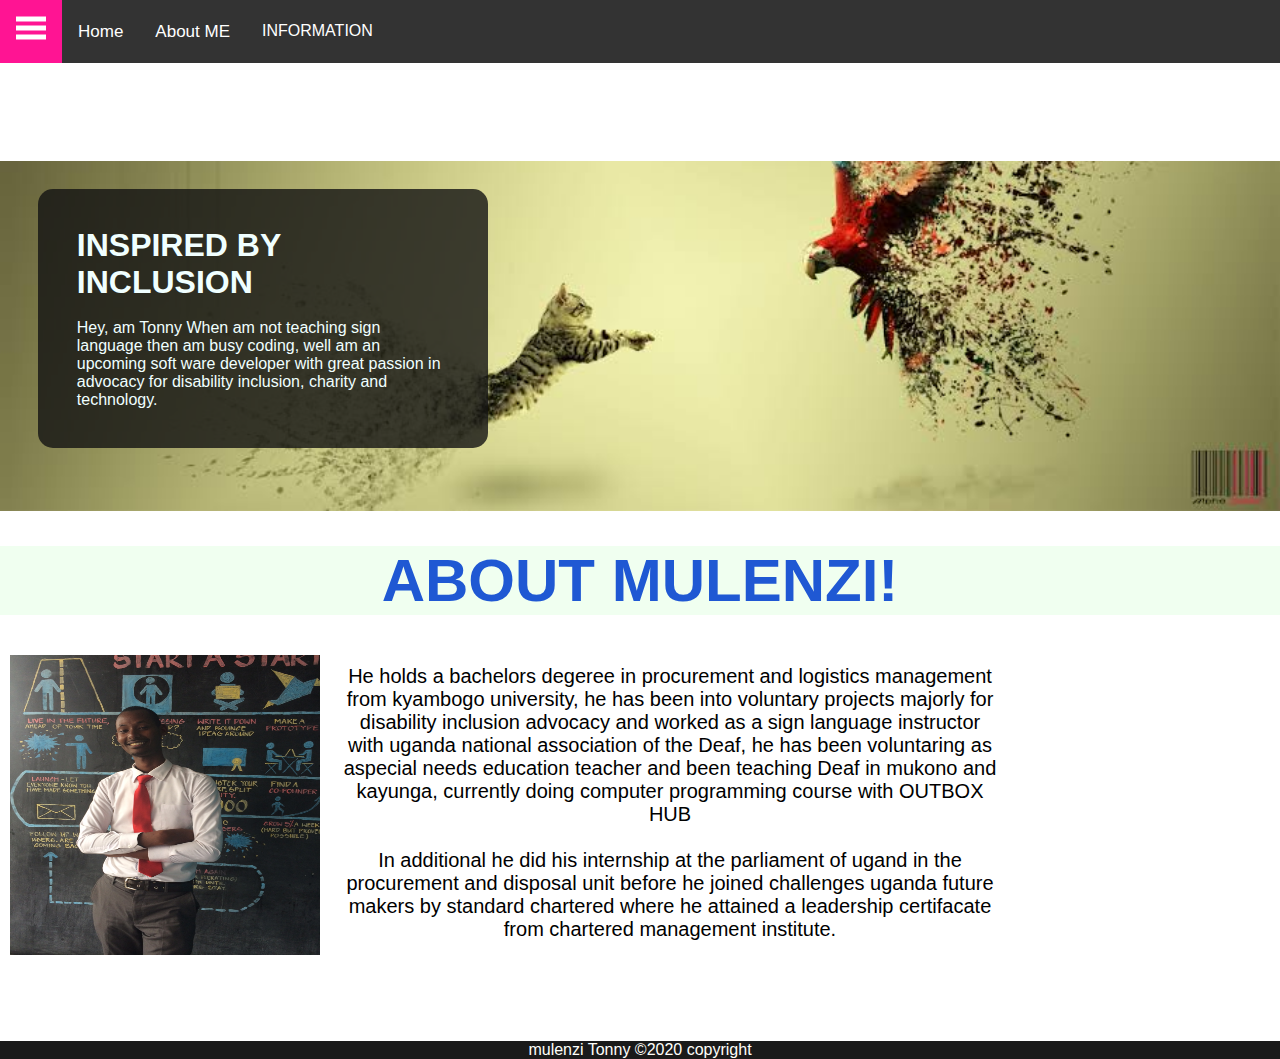
<file: index.html>
<!DOCTYPE html>
    <head>
        <meta charset="utf-8">
        <meta http-equiv="X-UA-Compatible" content="IE=edge">
        <title>Mulenzi's Portfolio</title>
        <meta name="description" content="">
        <meta name="viewport" content="width=device-width, initial-scale=1">
        <link rel="stylesheet" href="./css/main.css">
        </head>
<body>
    <nav id="navbar">
        <span class="open-slide">
          <a href="#" onclick="openSlideMenu()">
            <svg width="30" height="30">
              <path d="M0,5 30,5" stroke="#fff" stroke-width="5" />
              <path d="M0,14 30,14" stroke="#fff" stroke-width="5" />
              <path d="M0,23 30,23" stroke="#fff" stroke-width="5" />
            </svg>
          </a>
        </span>  
        <ul class="navbar-nav">
          <li><a href="#home">Home</a></li>
          <li><a href="#about">About ME</a></li>
          <li>
            <div id="dropdown">
              <button id="dropbtn">INFORMATION
                <i class="fa fa-caret-down"></i>
              </button>
              <div id="dropdown-content">
                <a href="./pages/contact me.html">CONTACT ME</a>
                <a href="./pages/feedback.html">FEED BACK</a>
                <a href="./pages/projects.html">PROJECTS</a>
              </div>
            </div>
          </li>
        </ul>
      </nav>
    
      <div id="side-menu" class="side-nav">
        <a href="#" class="btn-close" onclick="closeSlideMenu()">&times;</a>
        <a href="#">Home</a>
        <a href="#about">ABOUT ME</a>
        <hr>
        <a href="./pages/contact me.html">CONTACT ME</a>
        <a href="./pages/feedback.html">FEED BACK</a>
        <a href="./pages/projects.html">PROJECTS</a>
      </div>
        <main>
            <div class="banner">
                <div class="banner-text">
                    <h1>INSPIRED BY INCLUSION</h1>
                    <br>
                    <p>
                      Hey, am Tonny When am not teaching sign language then am busy coding, well am an upcoming soft ware developer with great passion in advocacy for disability inclusion, charity and technology. 
                    </p>
                </div>
            </div>

            <div class="about-me" id="about">
                <h1> About Mulenzi!</h1>
                <div class="about-image">
                    <img src="./images/mulenzi-about.JPG">
                 </div> 
                <div class="about-text">
                       <p>He holds a bachelors degeree in procurement and logistics management from kyambogo university, he has been into voluntary projects majorly for disability inclusion advocacy and worked as a sign language instructor with uganda national association of the Deaf, he has been voluntaring as aspecial needs education teacher and been teaching Deaf in mukono and kayunga, currently doing computer programming course with OUTBOX HUB</p>
                        <br>
                        <p>In additional he did his internship at the parliament of ugand in the procurement and disposal unit before he joined challenges uganda future makers by standard chartered where he attained a leadership certifacate from chartered management institute.</p>
  </div>
             
</main>
        
<footer>
            
<div class="footer">
                
<p>mulenzi Tonny ©2020 copyright</p>
</div>
</footer>
<script src="../js/main.js"></script>
</body>
</html>
</file>
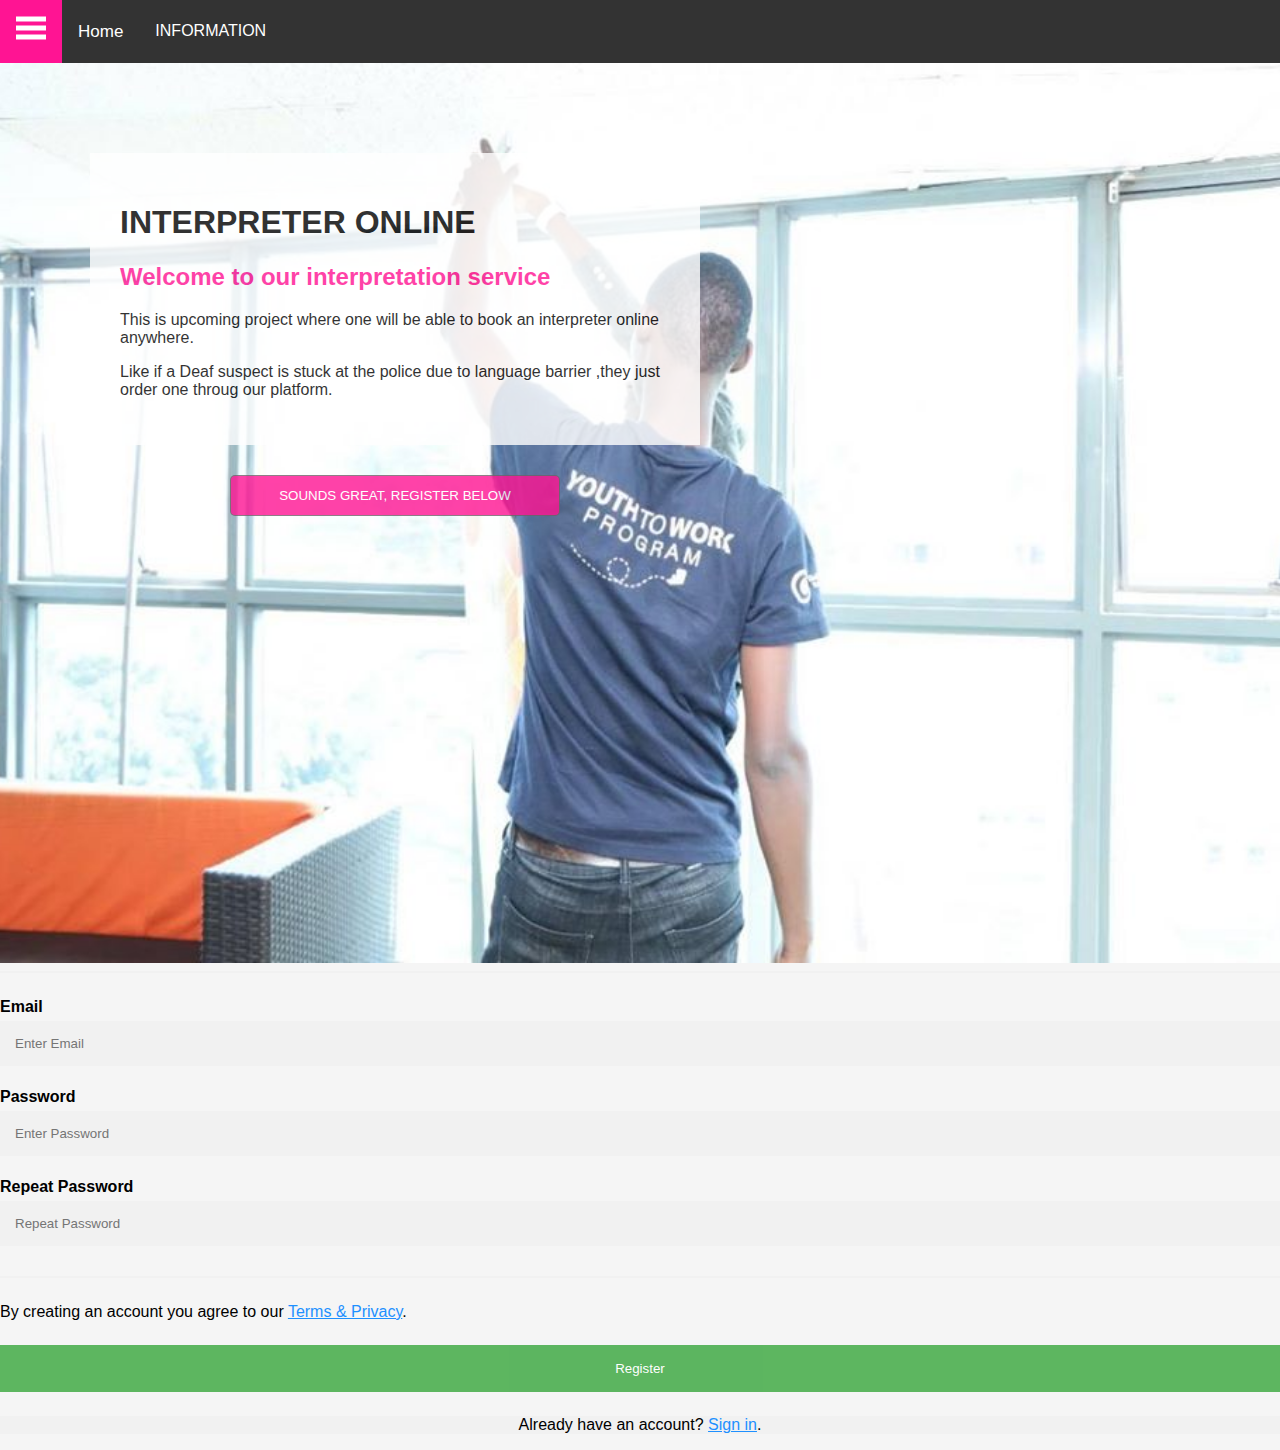
<file: pages/projects.html>
<!DOCTYPE html>
<html>
<head>
    <meta charset="UTF-8">
<meta name="viewport" content="width=device-width, initial-scale=1">
<title>projectspage</title>
<link rel="stylesheet" href="../css/projects.css">
</head>
<body>
  <nav id="navbar">
    <span class="open-slide">
      <a href="#" onclick="openSlideMenu()">
        <svg width="30" height="30">
          <path d="M0,5 30,5" stroke="#fff" stroke-width="5" />
          <path d="M0,14 30,14" stroke="#fff" stroke-width="5" />
          <path d="M0,23 30,23" stroke="#fff" stroke-width="5" />
        </svg>
      </a>
    </span>  
    <ul class="navbar-nav">
      <li><a href="../index.html">Home</a></li>
      <li>
        <div id="dropdown">
          <button id="dropbtn">INFORMATION
            <i class="fa fa-caret-down"></i>
          </button>
          <div id="dropdown-content">
            <a href="./contact me.html">CONTACT ME</a>
            <a href="./feedback.html">FEED BACK</a>
            <a href="./projects.html">PROJECTS</a>
          </div>
        </div>
      </li>
    </ul>
  </nav>

  <div id="side-menu" class="side-nav">
    <a href="#" class="btn-close" onclick="closeSlideMenu()">&times;</a>
    <a href="#">Home</a>
    <a href="#about">ABOUT ME</a>
    <hr>
    <a href="./pages/contact me.html">CONTACT ME</a>
    <a href="./pages/feedback.html">FEED BACK</a>
    <a href="./pages/projects.html">PROJECTS</a>
  </div>
    <div id="welcome-section">
        <div id="welcome-text">
          <h1>INTERPRETER ONLINE</h1>
          <h2>Welcome to our interpretation service</h2>
          <p>This is upcoming project where one will be able to book an interpreter online anywhere.</p>
          <p>Like if a Deaf suspect is stuck at the police due to language barrier ,they just order one throug our platform.</p>
        </div>
        <div class="welcome-btn">
          <button>SOUNDS GREAT, REGISTER BELOW</button>
        </div>
      </div>
      <form action="action_page.php">
        <div class="container">
          <hr>
    <label for="email"><b>Email</b></label>
          <input type="text" placeholder="Enter Email" name="email" id="email" required>
      
          <label for="psw"><b>Password</b></label>
          <input type="password" placeholder="Enter Password" name="psw" id="psw" required>
      
          <label for="psw-repeat"><b>Repeat Password</b></label>
          <input type="password" placeholder="Repeat Password" name="psw-repeat" id="psw-repeat" required>
          <hr>
      
          <p>By creating an account you agree to our <a href="#">Terms & Privacy</a>.</p>
          <button type="submit" class="registerbtn">Register</button>
        </div>
      
        <div class="container signin">
          <p>Already have an account? <a href="#">Sign in</a>.</p>
        </div>
      </form>
      <script src="../js/project.js"></script>
</body>
</file>
<file: css/main.css>
* {
  box-sizing: border-box;
  margin: 0;
  padding: 0;
  font-family: -apple-system, BlinkMacSystemFont, 'Segoe UI', Roboto, Oxygen, Ubuntu, Cantarell, 'Open Sans', 'Helvetica Neue', sans-serif;
}

header {
  overflow: hidden;
  position: fixed; 
  top: 0; 
  width: 100%;
  display: flex;
  justify-content: flex-end;
  align-items: center;
  padding: 30px 10%;
  background-color: #24252a;
}

.logo {
  margin-right: auto;
}

#navbar {
  overflow: hidden;
  background-color: #333;
}
#navbar a {
  float: left;
  font-size: 17px;
  color: white;
  text-align: center;
  padding: 14px 16px;
  text-decoration: none;
  
}
#navbar ul{
  margin:8px 0 0 0;
  list-style:none;
}
#dropdown {
  float: left;
  overflow: hidden;
}
#dropdown #dropbtn {
  font-size: 16px;  
  border: none;
  outline: none;
  color: white;
  padding: 14px 16px;
  background-color: inherit;
  font-family: inherit;
  margin: 0;
}
#navbar a:hover, #dropdown:hover #dropbtn {
  background-color: deeppink;
}
#dropdown-content {
  display: none;
  position: absolute;
  background-color: #f9f9f9;
  min-width: 160px;
  box-shadow: 0px 8px 16px 0px rgba(0,0,0,0.2);
  z-index: 1;
}
#dropdown-content a {
  float: none;
  color: black;
  padding: 12px 16px;
  text-decoration: none;
  display: block;
  text-align: left;
}
#dropdown-content a:hover {
  background-color: deeppink;
  color: #f4f4f4ec;
}
#dropdown:hover #dropdown-content {
  display: block;
}
.side-nav{
  height:100%;
  width:0;
  position:fixed;
  z-index:1;
  top:0;
  left:0;
  background-color:#111;
  opacity:0.9;
  overflow-x:hidden;
  padding-top:60px;
  transition:0.5s;
}
.side-nav a{
  padding:10px 10px 10px 30px;
  text-decoration:none;
  font-size:22px;
  color: #fff;
  display:block;
  transition:0.3s;
}
.side-nav a:hover{
  color: deeppink;
}
.side-nav .btn-close{
  position:absolute;
  top:0;
  right:22px;
  font-size:36px;
  margin-left:50px;
}
#main{
  transition:margin-left 0.5s;
  padding:20px;
  overflow:hidden;
  width:100%;
}
@media(max-width:568px){
  .navbar-nav{display:none}
}
h1 {
  text-align: left;
  text-transform: uppercase;
  font-weight: bolder;
}
h2 { 
  color: deeppink;
}
i {
  float: right;
  text-transform: uppercase;
  font-weight: bolder;
}

.banner
{
margin-top: 98px;
margin-bottom: 35px;
background-image: url(../images/mulenzi-feed.jpeg);
background-size: contain;
background-size: cover;
background-position: 100% 100%; 
background-repeat: no-repeat;
height: 350px;
}

.banner-text {
width: 450px;
background-color: rgba(19, 19, 19, 0.8);
color: azure;
padding: 3%;
position: relative;
left: 3%;
top: 8%;
border-radius: 15px;

}

.about-image{
  width: 25%;
  float: left;
  margin-right: 20px;
  padding-left: 10px;
}

.about-image img{
  width: 100%;
  height: 300px;
  margin-top: 30px;
}

.about-text{
  text-transform: initial;
  text-align: center;
  position: relative;
  max-width: 1000px;
  font-size: 20px;
  /* padding-top: 20px;
  padding-bottom: 20px; */
  margin-top: 50px;
  margin-bottom: 100px;

}

.about-me h1 {
  color: rgb(31, 88, 211);
  background-color:  honeydew;
font-size: 60px;
text-align: center;
margin-bottom: 10px;
}

@media screen and (max-width: 600px) {
  .column {
    width: 100%;
  }
}
.footer p {
  width: 100%;
  margin-top: 5px;
  color: rgb(255, 255, 250);
  text-align: center;
  background-color: rgb(26, 26, 26);
}
</file>
<file: css/projects.css>
body{
  box-sizing: border-box;
  margin: 0;
  padding: 0;
  font-family:"Arial", Serif;
  background-color:#f4f4f4ec;
}
#navbar {
  overflow: hidden;
  background-color: #333;
}
#navbar a {
  float: left;
  font-size: 17px;
  color: white;
  text-align: center;
  padding: 14px 16px;
  text-decoration: none;
  
}
#navbar ul{
  margin:8px 0 0 0;
  list-style:none;
}
#dropdown {
  float: left;
  overflow: hidden;
}
#dropdown #dropbtn {
  font-size: 16px;  
  border: none;
  outline: none;
  color: white;
  padding: 14px 16px;
  background-color: inherit;
  font-family: inherit;
  margin: 0;
}
#navbar a:hover, #dropdown:hover #dropbtn {
  background-color: deeppink;
}
#dropdown-content {
  display: none;
  position: absolute;
  background-color: #f9f9f9;
  min-width: 160px;
  box-shadow: 0px 8px 16px 0px rgba(0,0,0,0.2);
  z-index: 1;
}
#dropdown-content a {
  float: none;
  color: black;
  padding: 12px 16px;
  text-decoration: none;
  display: block;
  text-align: left;
}
#dropdown-content a:hover {
  background-color: deeppink;
  color: #f4f4f4ec;
}
#dropdown:hover #dropdown-content {
  display: block;
}
.side-nav{
  height:100%;
  width:0;
  position:fixed;
  z-index:1;
  top:0;
  left:0;
  background-color:#111;
  opacity:0.9;
  overflow-x:hidden;
  padding-top:60px;
  transition:0.5s;
}
.side-nav a{
  padding:10px 10px 10px 30px;
  text-decoration:none;
  font-size:22px;
  color: #fff;
  display:block;
  transition:0.3s;
}
.side-nav a:hover{
  color: deeppink;
}
.side-nav .btn-close{
  position:absolute;
  top:0;
  right:22px;
  font-size:36px;
  margin-left:50px;
}
#main{
  transition:margin-left 0.5s;
  padding:20px;
  overflow:hidden;
  width:100%;
}
@media(max-width:568px){
  .navbar-nav{display:none}
}
h1 {
  text-align: left;
  text-transform: uppercase;
  font-weight: bolder;
}
h2 { 
  color: deeppink;
}
i {
  float: right;
  text-transform: uppercase;
  font-weight: bolder;
}

#welcome-section{
  background-image: url(../images/mulenzi-banner.jpg);
  background-repeat: no-repeat;
  background-size: cover;
  background-position: center;
  width: 100%;
  padding-top: 0px;
  margin-top: 0px;
  display: block;
  height: 100vh;
}
#welcome-text{
  width:550px;
  background-color: white;
  text-transform: initial;
  padding: 30px;
  position: relative;
  left: 90px;
  top: 90px;
  opacity: 0.8;
}
.welcome-btn{
  width:550px;
  text-align: center;
  padding: 30px;
  position: relative;
  left: 90px;
  top: 90px;
}
.welcome-btn button{
  width: 60%;
  border: 1px solid rgba(102, 102, 102, 0.918);
  background-color: deeppink;
  padding: 12px;
  color: white;
  border-radius: 5px;
  text-transform: uppercase;
  opacity: 0.8;
}
.welcome-btn a{
  text-decoration: none;
  color: aliceblue;
}
@media(max-width:760px){
  #welcome-text{
    width:91%;
    color: floralwhite;
    position: static;
    background-size: cover;
    opacity: 1;
  }
  .welcome-btn{
    display: none;
  }
  #welcome-section{
    background-image:none;
    width: 100%;
    height: 20%;
  }
  .container {
    padding: 16px;
    text-align: center;
  }
}
input[type=text], input[type=password] {
  width: 100%;
  padding: 15px;
  margin: 5px 0 22px 0;
  display: inline-block;
  border: none;
  background: #f1f1f1;
}

input[type=text]:focus, input[type=password]:focus {
  background-color: #ddd;
  outline: none;
}

hr {
  border: 1px solid #f1f1f1;
  margin-bottom: 25px;
}

.registerbtn {
  background-color: #4CAF50;
  color: white;
  padding: 16px 20px;
  margin: 8px 0;
  border: none;
  cursor: pointer;
  width: 100%;
  opacity: 0.9;
}

.registerbtn:hover {
  opacity:1;
}

a {
  color: dodgerblue;
}

.signin {
  background-color: #f1f1f1;
  text-align: center;
}
</file>
